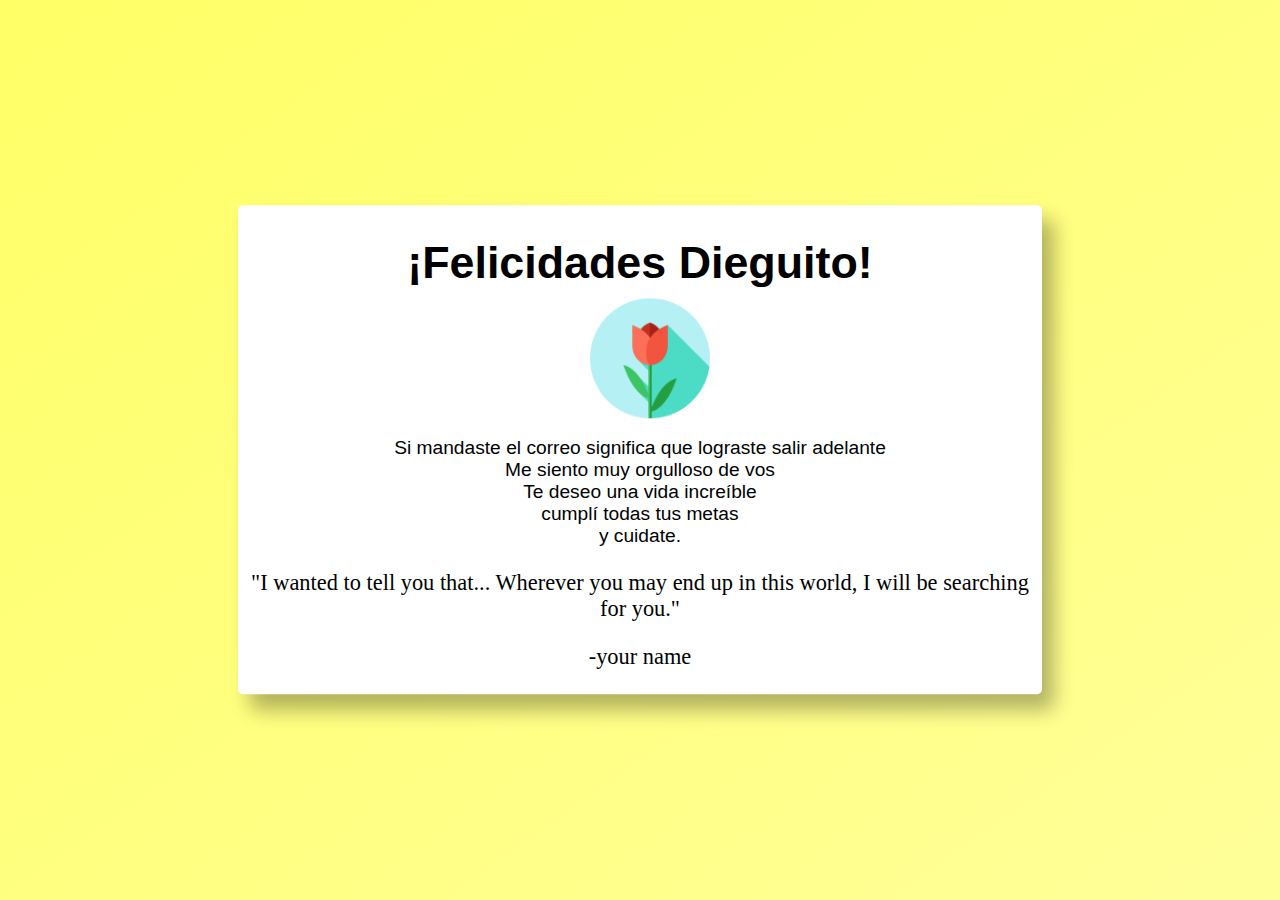
<file: felicidades.html>
<!DOCTYPE html>
<html lang="en">
<head>
    <meta charset="UTF-8">
    <meta name="viewport" content="width=device-width, initial-scale=1.0">
    <link rel="stylesheet" href="feli.css">
    <title>Felicidades</title>
</head>
<body>
    <div class="contain">
        <div class="congrats">
            <h1>¡Felicidades Dieguito<span class="hide"></span>!</h1>
            <div class="done">
                <img src="tulip.png" style="width: 120px; height: auto;" alt="Icon">
                </div>
            <div class="text">
            <p>Si mandaste el correo significa que lograste salir adelante <br>Me siento muy orgulloso de vos<br>Te deseo una vida increíble<br>
                cumplí todas tus metas<br>
                y cuidate.
            </p>
                
                </div>
                <p class="regards">
                </p>
            <p class="regards">"I wanted to tell you that... Wherever you may end up in this world, I will be searching for you."</p>
            <p class="regards">-your name</p>
        </div>
    </div>
    <script>
        
$(window).on("load",function(){
	
	setTimeout(function(){$('.done').addClass("drawn");},500)
	
});


    </script>
</body>
</html>
</file>
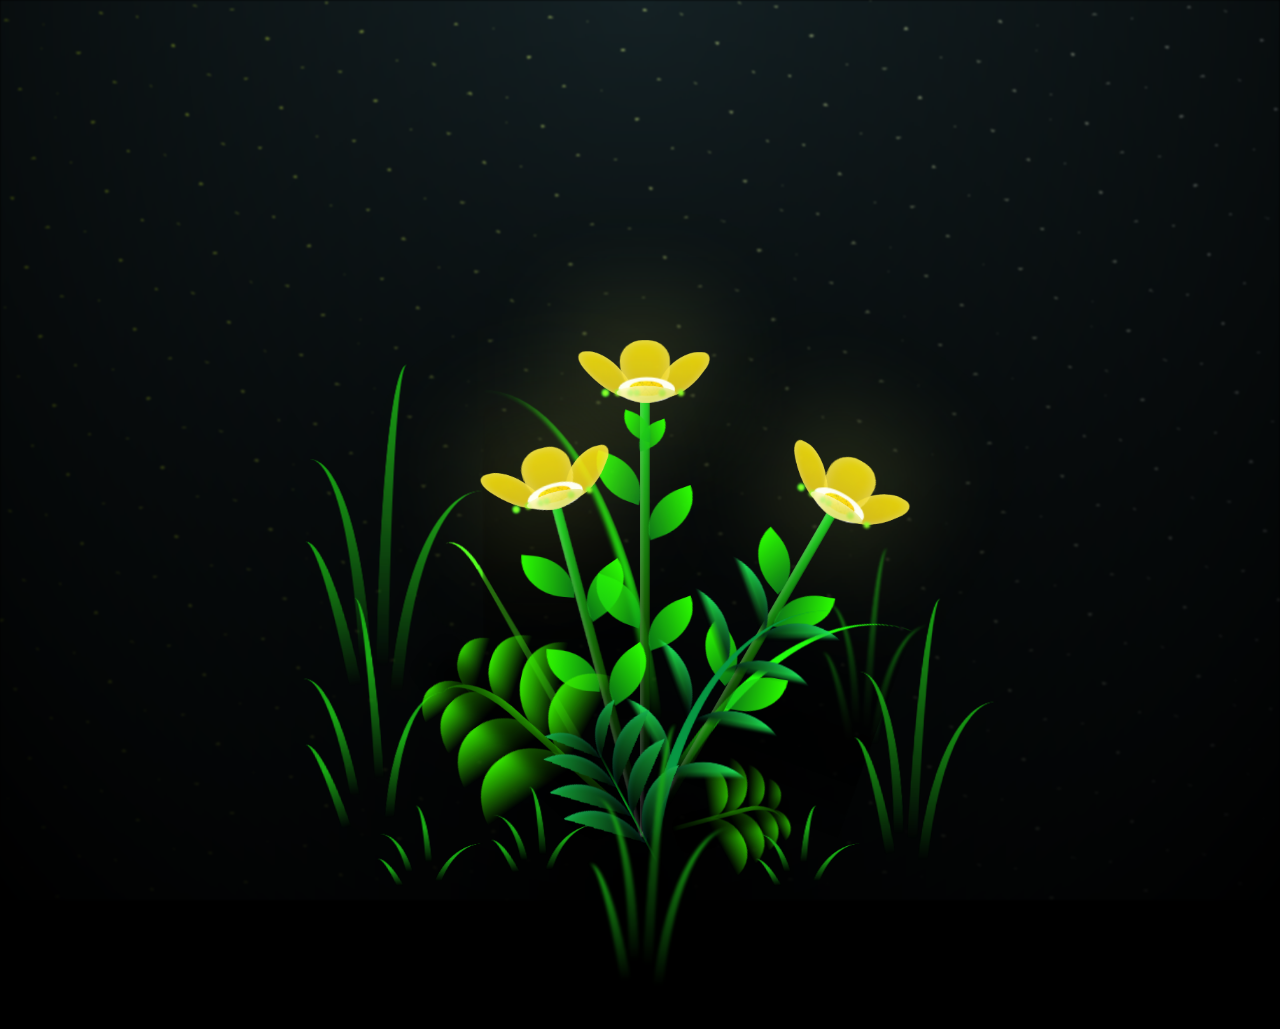
<file: flores1.html>
<!DOCTYPE html>
<html lang="en">
<head>
    <meta charset="UTF-8">
    <meta name="viewport" content="width=device-width, initial-scale=1.0">
    <title>Flores amarillas</title>
    <link rel="stylesheet" href="Flores1.css">
</head>
<body class="not-loaded">
    <div class="night"></div>
    <div class="flowers">
      <div class="flower flower--1">
        <div class="flower__leafs flower__leafs--1">
          <div class="flower__leaf flower__leaf--1"></div>
          <div class="flower__leaf flower__leaf--2"></div>
          <div class="flower__leaf flower__leaf--3"></div>
          <div class="flower__leaf flower__leaf--4"></div>
          

          <div class="flower__white-circle"></div>
  
          <div class="flower__light flower__light--1"></div>
          <div class="flower__light flower__light--2"></div>
          <div class="flower__light flower__light--3"></div>
          <div class="flower__light flower__light--4"></div>
          <div class="flower__light flower__light--5"></div>
          <div class="flower__light flower__light--6"></div>
          <div class="flower__light flower__light--7"></div>
          <div class="flower__light flower__light--8"></div>
  
        </div>
        <div class="flower__line">
          <div class="flower__line__leaf flower__line__leaf--1"></div>
          <div class="flower__line__leaf flower__line__leaf--2"></div>
          <div class="flower__line__leaf flower__line__leaf--3"></div>
          <div class="flower__line__leaf flower__line__leaf--4"></div>
          <div class="flower__line__leaf flower__line__leaf--5"></div>
          <div class="flower__line__leaf flower__line__leaf--6"></div>
        </div>
      </div>
  
      <div class="flower flower--2">
        <div class="flower__leafs flower__leafs--2">
          <div class="flower__leaf flower__leaf--1"></div>
          <div class="flower__leaf flower__leaf--2"></div>
          <div class="flower__leaf flower__leaf--3"></div>
          <div class="flower__leaf flower__leaf--4"></div>
          <div class="flower__white-circle"></div>
  
          <div class="flower__light flower__light--1"></div>
          <div class="flower__light flower__light--2"></div>
          <div class="flower__light flower__light--3"></div>
          <div class="flower__light flower__light--4"></div>
          <div class="flower__light flower__light--5"></div>
          <div class="flower__light flower__light--6"></div>
          <div class="flower__light flower__light--7"></div>
          <div class="flower__light flower__light--8"></div>
  
        </div>
        <div class="flower__line">
          <div class="flower__line__leaf flower__line__leaf--1"></div>
          <div class="flower__line__leaf flower__line__leaf--2"></div>
          <div class="flower__line__leaf flower__line__leaf--3"></div>
          <div class="flower__line__leaf flower__line__leaf--4"></div>
        </div>
      </div>
  
      <div class="flower flower--3">
        <div class="flower__leafs flower__leafs--3">
          <div class="flower__leaf flower__leaf--1"></div>
          <div class="flower__leaf flower__leaf--2"></div>
          <div class="flower__leaf flower__leaf--3"></div>
          <div class="flower__leaf flower__leaf--4"></div>
          <div class="flower__white-circle"></div>
  
          <div class="flower__light flower__light--1"></div>
          <div class="flower__light flower__light--2"></div>
          <div class="flower__light flower__light--3"></div>
          <div class="flower__light flower__light--4"></div>
          <div class="flower__light flower__light--5"></div>
          <div class="flower__light flower__light--6"></div>
          <div class="flower__light flower__light--7"></div>
          <div class="flower__light flower__light--8"></div>
  
        </div>
        <div class="flower__line">
          <div class="flower__line__leaf flower__line__leaf--1"></div>
          <div class="flower__line__leaf flower__line__leaf--2"></div>
          <div class="flower__line__leaf flower__line__leaf--3"></div>
          <div class="flower__line__leaf flower__line__leaf--4"></div>
        </div>
      </div>
  
      <div class="grow-ans" style="--d:1.2s">
        <div class="flower__g-long">
          <div class="flower__g-long__top"></div>
          <div class="flower__g-long__bottom"></div>
        </div>
      </div>
  
      <div class="growing-grass">
        <div class="flower__grass flower__grass--1">
          <div class="flower__grass--top"></div>
          <div class="flower__grass--bottom"></div>
          <div class="flower__grass__leaf flower__grass__leaf--1"></div>
          <div class="flower__grass__leaf flower__grass__leaf--2"></div>
          <div class="flower__grass__leaf flower__grass__leaf--3"></div>
          <div class="flower__grass__leaf flower__grass__leaf--4"></div>
          <div class="flower__grass__leaf flower__grass__leaf--5"></div>
          <div class="flower__grass__leaf flower__grass__leaf--6"></div>
          <div class="flower__grass__leaf flower__grass__leaf--7"></div>
          <div class="flower__grass__leaf flower__grass__leaf--8"></div>
          <div class="flower__grass__overlay"></div>
        </div>
      </div>
  
      <div class="growing-grass">
        <div class="flower__grass flower__grass--2">
          <div class="flower__grass--top"></div>
          <div class="flower__grass--bottom"></div>
          <div class="flower__grass__leaf flower__grass__leaf--1"></div>
          <div class="flower__grass__leaf flower__grass__leaf--2"></div>
          <div class="flower__grass__leaf flower__grass__leaf--3"></div>
          <div class="flower__grass__leaf flower__grass__leaf--4"></div>
          <div class="flower__grass__leaf flower__grass__leaf--5"></div>
          <div class="flower__grass__leaf flower__grass__leaf--6"></div>
          <div class="flower__grass__leaf flower__grass__leaf--7"></div>
          <div class="flower__grass__leaf flower__grass__leaf--8"></div>
          <div class="flower__grass__overlay"></div>
        </div>
      </div>
  
      <div class="grow-ans" style="--d:2.4s">
        <div class="flower__g-right flower__g-right--1">
          <div class="leaf"></div>
        </div>
      </div>
  
      <div class="grow-ans" style="--d:2.8s">
        <div class="flower__g-right flower__g-right--2">
          <div class="leaf"></div>
        </div>
      </div>
  
      <div class="grow-ans" style="--d:2.8s">
        <div class="flower__g-front">
          <div class="flower__g-front__leaf-wrapper flower__g-front__leaf-wrapper--1">
            <div class="flower__g-front__leaf"></div>
          </div>
          <div class="flower__g-front__leaf-wrapper flower__g-front__leaf-wrapper--2">
            <div class="flower__g-front__leaf"></div>
          </div>
          <div class="flower__g-front__leaf-wrapper flower__g-front__leaf-wrapper--3">
            <div class="flower__g-front__leaf"></div>
          </div>
          <div class="flower__g-front__leaf-wrapper flower__g-front__leaf-wrapper--4">
            <div class="flower__g-front__leaf"></div>
          </div>
          <div class="flower__g-front__leaf-wrapper flower__g-front__leaf-wrapper--5">
            <div class="flower__g-front__leaf"></div>
          </div>
          <div class="flower__g-front__leaf-wrapper flower__g-front__leaf-wrapper--6">
            <div class="flower__g-front__leaf"></div>
          </div>
          <div class="flower__g-front__leaf-wrapper flower__g-front__leaf-wrapper--7">
            <div class="flower__g-front__leaf"></div>
          </div>
          <div class="flower__g-front__leaf-wrapper flower__g-front__leaf-wrapper--8">
            <div class="flower__g-front__leaf"></div>
          </div>
          <div class="flower__g-front__line"></div>
        </div>
      </div>
  
      <div class="grow-ans" style="--d:3.2s">
        <div class="flower__g-fr">
          <div class="leaf"></div>
          <div class="flower__g-fr__leaf flower__g-fr__leaf--1"></div>
          <div class="flower__g-fr__leaf flower__g-fr__leaf--2"></div>
          <div class="flower__g-fr__leaf flower__g-fr__leaf--3"></div>
          <div class="flower__g-fr__leaf flower__g-fr__leaf--4"></div>
          <div class="flower__g-fr__leaf flower__g-fr__leaf--5"></div>
          <div class="flower__g-fr__leaf flower__g-fr__leaf--6"></div>
          <div class="flower__g-fr__leaf flower__g-fr__leaf--7"></div>
          <div class="flower__g-fr__leaf flower__g-fr__leaf--8"></div>
        </div>
      </div>
  
      <div class="long-g long-g--0">
        <div class="grow-ans" style="--d:3s">
          <div class="leaf leaf--0"></div>
        </div>
        <div class="grow-ans" style="--d:2.2s">
          <div class="leaf leaf--1"></div>
        </div>
        <div class="grow-ans" style="--d:3.4s">
          <div class="leaf leaf--2"></div>
        </div>
        <div class="grow-ans" style="--d:3.6s">
          <div class="leaf leaf--3"></div>
        </div>
      </div>
  
      <div class="long-g long-g--1">
        <div class="grow-ans" style="--d:3.6s">
          <div class="leaf leaf--0"></div>
        </div>
        <div class="grow-ans" style="--d:3.8s">
          <div class="leaf leaf--1"></div>
        </div>
        <div class="grow-ans" style="--d:4s">
          <div class="leaf leaf--2"></div>
        </div>
        <div class="grow-ans" style="--d:4.2s">
          <div class="leaf leaf--3"></div>
        </div>
      </div>
  
      <div class="long-g long-g--2">
        <div class="grow-ans" style="--d:4s">
          <div class="leaf leaf--0"></div>
        </div>
        <div class="grow-ans" style="--d:4.2s">
          <div class="leaf leaf--1"></div>
        </div>
        <div class="grow-ans" style="--d:4.4s">
          <div class="leaf leaf--2"></div>
        </div>
        <div class="grow-ans" style="--d:4.6s">
          <div class="leaf leaf--3"></div>
        </div>
      </div>
  
      <div class="long-g long-g--3">
        <div class="grow-ans" style="--d:4s">
          <div class="leaf leaf--0"></div>
        </div>
        <div class="grow-ans" style="--d:4.2s">
          <div class="leaf leaf--1"></div>
        </div>
        <div class="grow-ans" style="--d:3s">
          <div class="leaf leaf--2"></div>
        </div>
        <div class="grow-ans" style="--d:3.6s">
          <div class="leaf leaf--3"></div>
        </div>
      </div>
  
      <div class="long-g long-g--4">
        <div class="grow-ans" style="--d:4s">
          <div class="leaf leaf--0"></div>
        </div>
        <div class="grow-ans" style="--d:4.2s">
          <div class="leaf leaf--1"></div>
        </div>
        <div class="grow-ans" style="--d:3s">
          <div class="leaf leaf--2"></div>
        </div>
        <div class="grow-ans" style="--d:3.6s">
          <div class="leaf leaf--3"></div>
        </div>
      </div>
  
      <div class="long-g long-g--5">
        <div class="grow-ans" style="--d:4s">
          <div class="leaf leaf--0"></div>
        </div>
        <div class="grow-ans" style="--d:4.2s">
          <div class="leaf leaf--1"></div>
        </div>
        <div class="grow-ans" style="--d:3s">
          <div class="leaf leaf--2"></div>
        </div>
        <div class="grow-ans" style="--d:3.6s">
          <div class="leaf leaf--3"></div>
        </div>
      </div>
  
      <div class="long-g long-g--6">
        <div class="grow-ans" style="--d:4.2s">
          <div class="leaf leaf--0"></div>
        </div>
        <div class="grow-ans" style="--d:4.4s">
          <div class="leaf leaf--1"></div>
        </div>
        <div class="grow-ans" style="--d:4.6s">
          <div class="leaf leaf--2"></div>
        </div>
        <div class="grow-ans" style="--d:4.8s">
          <div class="leaf leaf--3"></div>
        </div>
      </div>
  
      <div class="long-g long-g--7">
        <div class="grow-ans" style="--d:3s">
          <div class="leaf leaf--0"></div>
        </div>
        <div class="grow-ans" style="--d:3.2s">
          <div class="leaf leaf--1"></div>
        </div>
        <div class="grow-ans" style="--d:3.5s">
          <div class="leaf leaf--2"></div>
        </div>
        <div class="grow-ans" style="--d:3.6s">
          <div class="leaf leaf--3"></div>
        </div>
      </div>
    </div>
    <script src="Flores1.js"></script>
  </body>

</html>
</file>
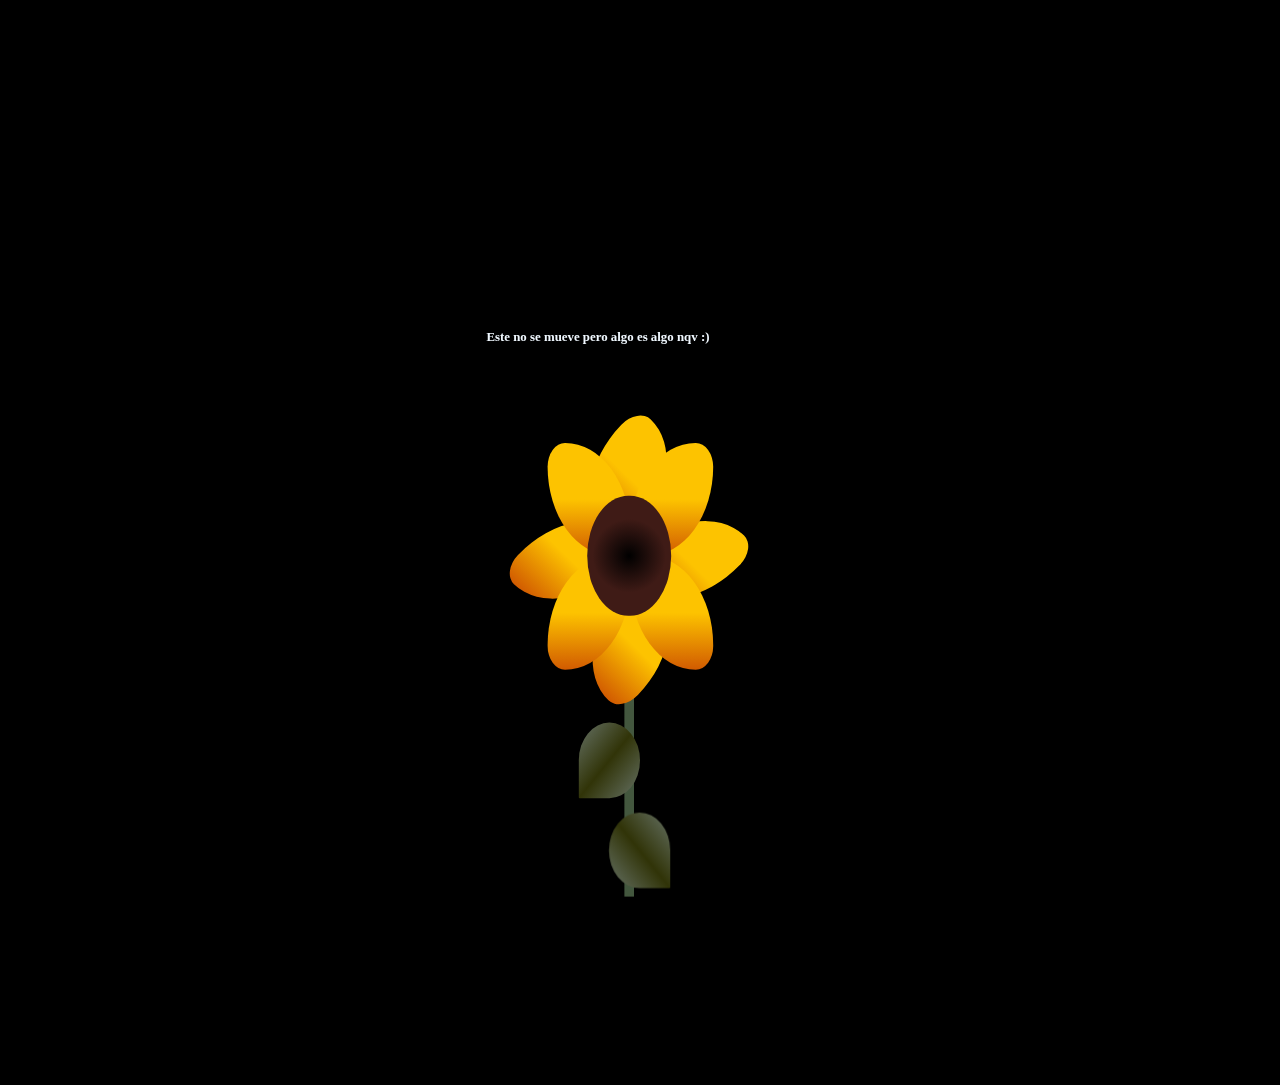
<file: Flores2.html>
<!DOCTYPE html>
<html lang="en">
<head>
    <meta charset="UTF-8">
    <meta name="viewport" content="width=device-width, initial-scale=1.0">
    <title>Flores 2</title>
    <link rel="stylesheet" href="Flores2.css">
</head>
<body>
    
        <div class="contenedor eContenedores">
            <h6 style="color: aliceblue;">Este no se mueve pero algo es algo nqv :) </h6>
            <div class="petalo petalos"></div>
            <div class="petalo2 petalos"></div>
            <div class="petalo3 petalos"></div>
            <div class="petalo4 petalos"></div>
            <div class="centro"></div>
            <div class="petalo5 petalos"></div>
            <div class="petalo6 petalos"></div>
            <div class="petalo7 petalos"></div>
            <div class="petalo8 petalos"></div>
            <div class="tallo"></div>
            <div class="hoja1"></div>
            <div class="hoja2"></div>
    
        </div>
    
    
</body>
<script>
    window.addEventListener('load', function() {
            document.querySelector('.eContenedores .petalo').classList.add('aparecer');
        });
        window.addEventListener('load', function() {
            document.querySelector('.eContenedores .petalo2').classList.add('aparecer');
        });
        window.addEventListener('load', function() {
            document.querySelector('.eContenedores .petalo3').classList.add('aparecer');
        });
        window.addEventListener('load', function() {
            document.querySelector('.eContenedores .petalo4').classList.add('aparecer');
        });
        window.addEventListener('load', function() {
            document.querySelector('.eContenedores .petalo5').classList.add('aparecer');
        });
        window.addEventListener('load', function() {
            document.querySelector('.eContenedores .petalo6').classList.add('aparecer');
        });
        window.addEventListener('load', function() {
            document.querySelector('.eContenedores .petalo7').classList.add('aparecer');
        });
        window.addEventListener('load', function() {
            document.querySelector('.eContenedores .petalo8').classList.add('aparecer');
        });
</script>
</html>
</file>
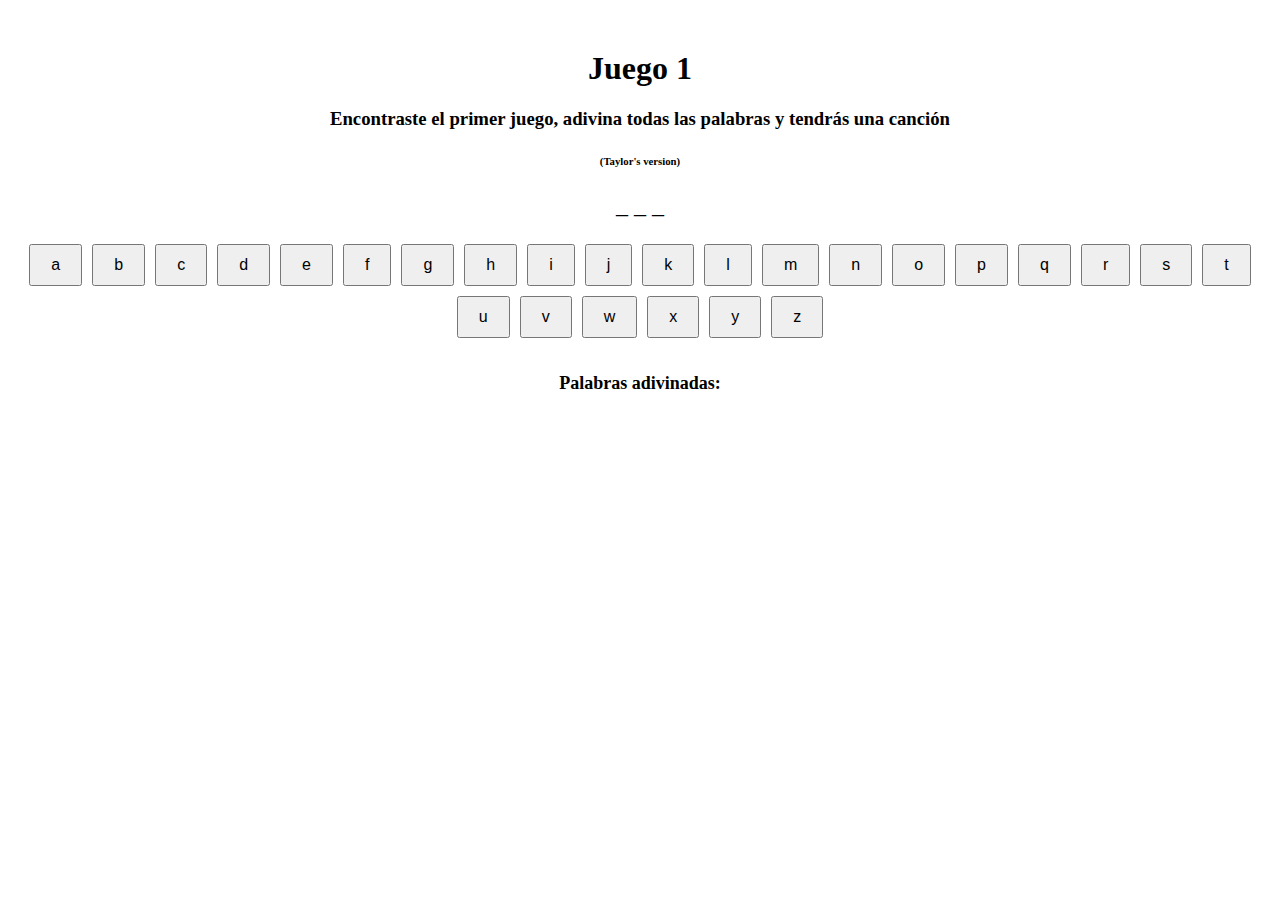
<file: guess.html>
<!--ENCONTRASTE EL SEGUNDO JUEGO!-->
<!--SOLO ESCRIBE EN TU BARRA DE BUSQUEDA LO QUE ESTÁ ENTRE COMILLAS-->
<!-- " https://fmc-1110.github.io/JUEGO2.html " -->
<!DOCTYPE html>

<html lang="en">
    
<head>
    <meta charset="UTF-8">
    
    <meta name="viewport" content="width=device-width, initial-scale=1.0">
    <title>Adivina la canción</title>
    <style>
        .container {
            text-align: center;
            margin-top: 50px;
        }
        .word {
            font-size: 24px;
            margin-bottom: 20px;
        }
        .keyboard button {
            padding: 10px 20px;
            margin: 5px;
            font-size: 16px;
            cursor: pointer;
        }
        .result {
            font-size: 24px;
            margin-top: 20px;
        }
        .guessed-words {
            font-size: 18px;
            margin-top: 30px;
        }
    </style>
</head>
<body>
    <div class="container">
        <h1>Juego 1</h1>
        <h3>Encontraste el primer juego, adivina todas las palabras y tendrás una canción</h3>
        <h6>(Taylor's version)</h6>
        <div class="word" id="word"></div>
        <div class="keyboard" id="keyboard"></div>
        <div class="result" id="result"></div>
        <div class="guessed-words" id="guessed-words">
            <strong>Palabras adivinadas:</strong>
            <ul id="guessed-list"></ul>
        </div>
    </div>
    
    <script>
        const words = ['NOW', 'THAT', 'WE', 'DONT', 'TALK'];
        let currentWordIndex = 0; // Índice de la palabra actual
        let selectedWord = words[currentWordIndex]; // Palabra actual
        let guessedLetters = [];
        let guessedWords = []; // Lista de palabras adivinadas
        let lives = 6;

        function displayWord() {
            let wordContainer = document.getElementById('word');
            wordContainer.innerHTML = selectedWord.split('').map(letter => (guessedLetters.includes(letter.toLowerCase()) ? letter : '_')).join(' ');
        }

        function displayKeyboard() {
            let keyboardContainer = document.getElementById('keyboard');
            keyboardContainer.innerHTML = 'abcdefghijklmnopqrstuvwxyz'.split('').map(letter => 
                `<button onclick="checkLetter('${letter}')">${letter}</button>`).join('');
        }

        function updateGuessedWords() {
            let guessedList = document.getElementById('guessed-list');
            guessedList.innerHTML = guessedWords.map(word => `<li>${word}</li>`).join('');
        }

        function checkLetter(letter) {
            if (!guessedLetters.includes(letter)) {
                guessedLetters.push(letter);
                if (!selectedWord.toLowerCase().includes(letter)) {
                    lives--;
                }
            }
            displayWord();
            displayKeyboard();
            checkResult();
        }

        function checkResult() {
            let resultContainer = document.getElementById('result');
            if (selectedWord.split('').every(letter => guessedLetters.includes(letter.toLowerCase()))) {
                // Palabra adivinada correctamente
                guessedWords.push(selectedWord);
                updateGuessedWords();

                if (currentWordIndex < words.length - 1) {
                    // Pasar a la siguiente palabra
                    currentWordIndex++;
                    selectedWord = words[currentWordIndex];
                    guessedLetters = [];
                    lives = 6;
                    displayWord();
                    displayKeyboard();
                    resultContainer.innerHTML = `Adivinaste una palabra, sigue y tendrás el nombre de una canción`;
                } else {
                    // Todas las palabras adivinadas
                    resultContainer.innerHTML = `¡Felicidades, adivinaste todas las palabras! Ahora tienes una canción de Taylor Swift para escuchar, una vez hecho esto, para obtener el segundo juego escribe lo que está entre comillas en tu buscador "  https://fmc-1110.github.io/JUEGO2.html " `;
                    document.getElementById('keyboard').innerHTML = '';
                }
            } else if (lives === 0) {
                resultContainer.innerHTML = `Perdiste, pero puedes buscar el siguiente juego en esta misma página, solo tienes que INSPECCIONAR, o bien recargar la página y volver a intentarlo :) `;
                document.getElementById('keyboard').innerHTML = '';
            } else {
                resultContainer.innerHTML = `Vidas restantes: ${lives}`;
            }
        }

        // Inicializar el juego
        displayWord();
        displayKeyboard();
    </script>
</body>
</html>
</file>
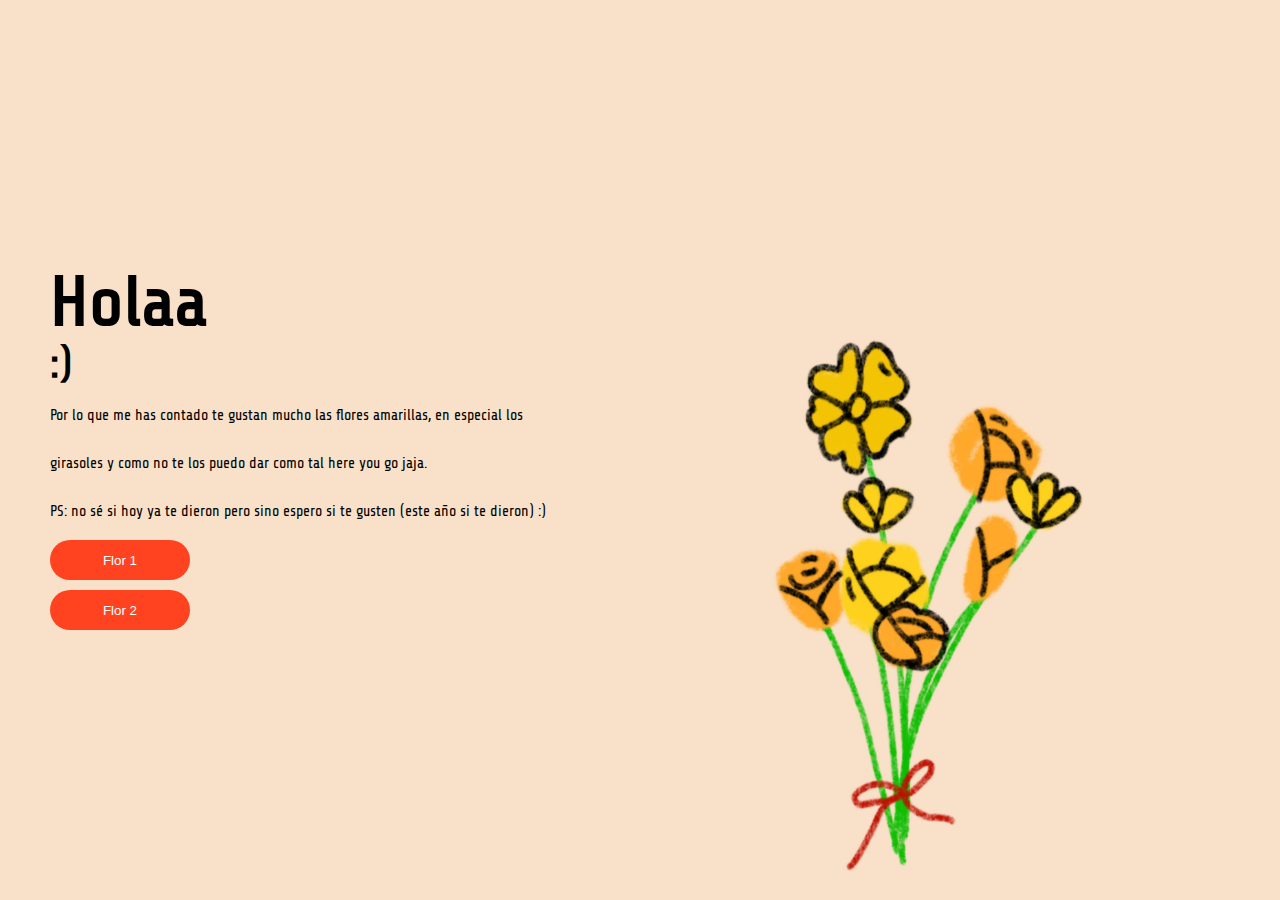
<file: index2.html>
<!DOCTYPE html>
<html lang="es">
<head>
    <meta charset="UTF-8">
    <meta http-equiv="X-UA-Compatible" content="IE=edge">
    <meta name="viewport" content="width=device-width, initial-scale=1.0">
    <title>Holaa eh</title>
    <link rel="stylesheet" href="style.css">
    <link href='https://unpkg.com/boxicons@2.0.7/css/boxicons.min.css' rel='stylesheet'>
    <link rel="preconnect" href="https://fonts.gstatic.com">
    <link href="https://fonts.googleapis.com/css2?family=Share+Tech&display=swap" rel="stylesheet">
    <link href='https://unpkg.com/boxicons@2.0.7/css/boxicons.min.css' rel='stylesheet'>
</head>
<body>
    <div class="container">
        <header>
            <h1>Holaa</h1>
            <h2>:)</h2>
            <p>Por lo que me has contado te gustan mucho las flores amarillas, en especial los</p> <br>
            <p style="margin-top: 0px;">girasoles y como no te los puedo dar como tal here you go jaja. </p> <br>
            <p style="margin-top: 0px;">PS: no sé si hoy ya te dieron pero sino espero si te gusten (este año si te dieron) :) </p>
            <a style="text-decoration: none;" href="Flores2.html">
                <button type="button">
                    Flor 1
                    
                    <img src="1494258043-sunflowerflowerspringblossomnatureecology_84355.png" style="height: 35px; width: auto;" alt="">
                </button> <br >
            </a>
            
            <a style="text-decoration: none;" href="flores1.html">
                <button type="button" style="margin-top: 10px;">
                    Flor 2
                    <img src="1494258043-sunflowerflowerspringblossomnatureecology_84355.png" style="height: 35px; width: auto;" alt="">
                </button>
            </a>
            
        </header>
         <img class="emp" src="Flores.jpg" alt="">
    </div>
</body>
</html>
</file>
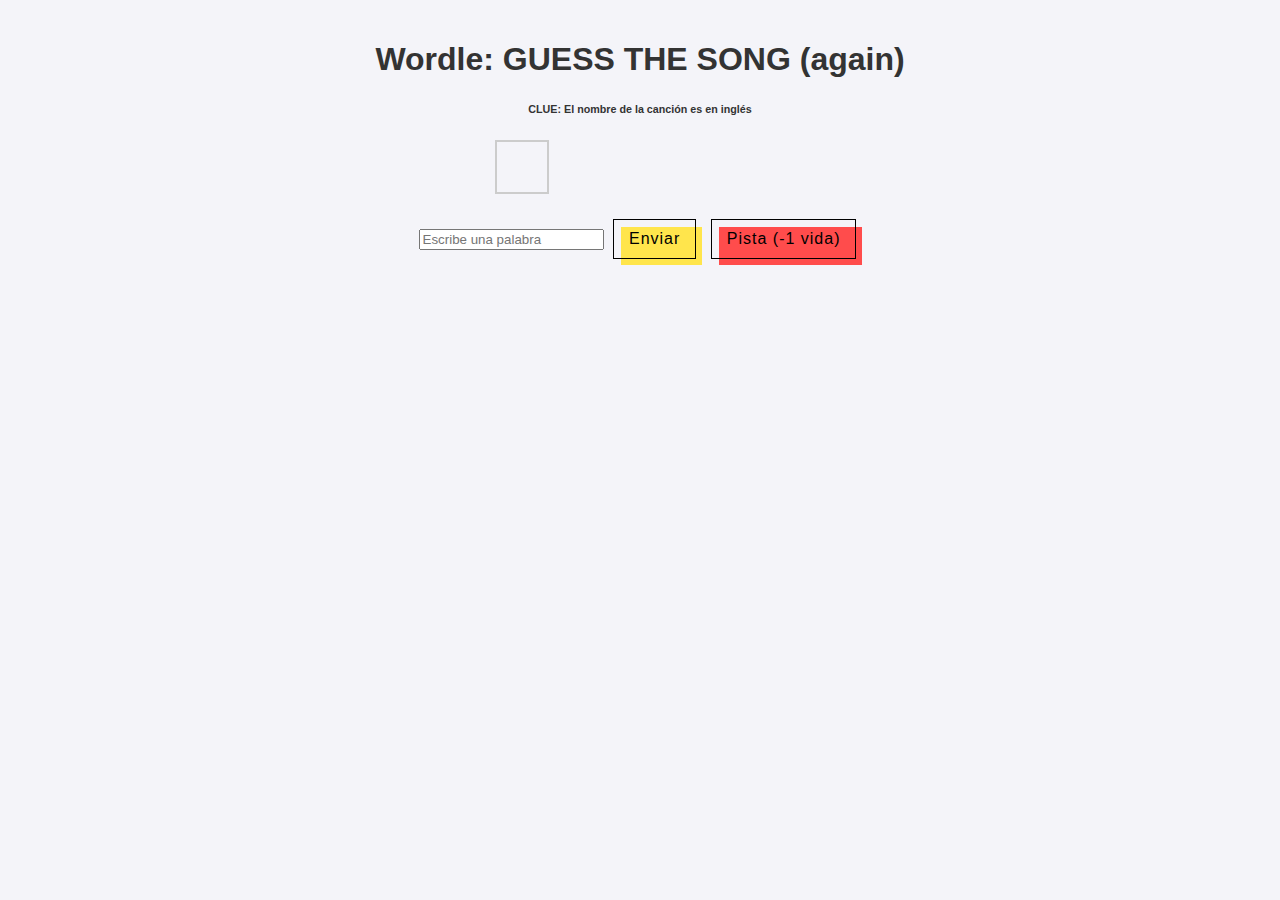
<file: JUEGO2.html>
<!DOCTYPE html>
<html lang="en">
<head>
    <meta charset="UTF-8">
    <meta name="viewport" content="width=device-width, initial-scale=1.0">
    <title>Wordle - Frase</title>
    <style>
        body {
            font-family: Arial, sans-serif;
            text-align: center;
            background-color: #f4f4f9;
            color: #333;
            margin: 0;
            padding: 20px;
        }

        
        h1 {
            margin-bottom: 20px;
        }

.button-52 {
  font-size: 16px;
  font-weight: 200;
  letter-spacing: 1px;
  padding: 13px 20px 13px;
  outline: 0;
  border: 1px solid black;
  cursor: pointer;
  position: relative;
  background-color: rgba(0, 0, 0, 0);
  user-select: none;
  -webkit-user-select: none;
  touch-action: manipulation;
}

.button-52:after {
  content: "";
  background-color: #ffe54c;
  width: 100%;
  z-index: -1;
  position: absolute;
  height: 100%;
  top: 7px;
  left: 7px;
  transition: 0.2s;
}

.button-52:hover:after {
  top: 0px;
  left: 0px;
}

@media (min-width: 768px) {
  .button-52 {
    padding: 13px 50px 13px;
  }
}

/*BOTON ROJOOO*/
.button-51 {
  font-size: 16px;
  font-weight: 200;
  letter-spacing: 1px;
  padding: 13px 20px 13px;
  outline: 0;
  border: 1px solid black;
  cursor: pointer;
  position: relative;
  background-color: rgba(0, 0, 0, 0);
  user-select: none;
  -webkit-user-select: none;
  touch-action: manipulation;
}

.button-51:after {
  content: "";
  background-color: #ff4c4c;
  width: 100%;
  z-index: -1;
  position: absolute;
  height: 100%;
  top: 7px;
  left: 7px;
  transition: 0.2s;
}

.button-51:hover:after {
  top: 0px;
  left: 0px;
}

@media (min-width: 768px) {
  .button-51 {
    padding: 13px 50px 13px;
  }
}
        .board {
            display: grid;
            gap: 10px;
            justify-content: center;
            margin-bottom: 20px;
        }
        .word-container {
            display: grid;
            grid-template-columns: repeat(5, 50px);
            gap: 10px;
            justify-content: center;
        }
        .cell {
            width: 50px;
            height: 50px;
            display: flex;
            justify-content: center;
            align-items: center;
            font-size: 20px;
            font-weight: bold;
            border: 2px solid #ccc;
            text-transform: uppercase;
        }
        .cell.correct {
            background-color: #6aaa64;
            color: white;
        }
        .cell.partial {
            background-color: #c9b458;
            color: white;
        }
        .cell.wrong {
            background-color: #787c7e;
            color: white;
        }
        .message {
            margin-top: 20px;
            font-size: 18px;
            font-weight: bold;
        }
        .controls {
            margin-top: 20px;
        }
        .controls button {
            margin: 5px;
            padding: 10px 15px;
            font-size: 16px;
            cursor: pointer;
        }
    </style>
</head>
<body>
    <h1>Wordle: GUESS THE SONG (again)</h1>
    <h6>CLUE: El nombre de la canción es en inglés </h6>
    <div class="board" id="board"></div>
    <div class="controls">
        <input type="text" id="guessInput" maxlength="5" placeholder="Escribe una palabra" />
        <button class="button-52" onclick="submitGuess()">Enviar</button>
        <button class="button-51" id="hintButton" onclick="useHint()">Pista (-1 vida)</button>
    </div>
    <div class="message" id="message"></div>
    <script>
        const phrase = "I BET YOU THINK ABOUT ME".toUpperCase().split(" ");
        const board = document.getElementById("board");
        const message = document.getElementById("message");
        const hintButton = document.getElementById("hintButton");
        let currentWordIndex = 0; // Índice de la palabra actual
        let guesses = 0; // Número de intentos
        const maxGuesses = 6;
        let hintUsed = false; // Control para usar una pista solo una vez por palabra

        // Crear el tablero inicial
        function createWordContainer(wordLength) {
            const wordContainer = document.createElement("div");
            wordContainer.classList.add("word-container");
            for (let i = 0; i < wordLength; i++) {
                const cell = document.createElement("div");
                cell.classList.add("cell");
                wordContainer.appendChild(cell);
            }
            board.appendChild(wordContainer);
        }

        function createBoard() {
            createWordContainer(phrase[currentWordIndex].length);
            hintUsed = false; // Resetear uso de pista para la nueva palabra
            hintButton.disabled = false; // Reactivar el botón de pista
        }

        // Verificar la palabra adivinada
        function checkGuess(guess) {
            const word = phrase[currentWordIndex];
            const wordContainers = document.querySelectorAll(".word-container");
            const currentWordContainer = wordContainers[currentWordIndex];
            const cells = currentWordContainer.querySelectorAll(".cell");
            let correctCount = 0;

            for (let i = 0; i < word.length; i++) {
                if (guess[i] === word[i]) {
                    cells[i].textContent = guess[i];
                    cells[i].classList.add("correct");
                    correctCount++;
                } else if (word.includes(guess[i])) {
                    cells[i].textContent = guess[i];
                    cells[i].classList.add("partial");
                } else {
                    cells[i].textContent = guess[i];
                    cells[i].classList.add("wrong");
                }
            }

            return correctCount === word.length;
        }

        // Enviar el intento
        function submitGuess() {
            const input = document.getElementById("guessInput");
            const guess = input.value.toUpperCase();

            if (guess.length !== phrase[currentWordIndex].length) {
                showMessage("La palabra debe tener " + phrase[currentWordIndex].length + " letras.");
                return;
            }

            if (checkGuess(guess)) {
                showMessage("¡Correcto!");
                currentWordIndex++;
                if (currentWordIndex >= phrase.length) {
                    showMessage("¡Felicidades! Lograste adivinar la canción, para seguir con el último juego solo copia y pega lo siguiente en tu buscador  https://fmc-1110.github.io/PALABRA.html  ");
                } else {
                    createBoard(); // Crear una nueva fila para la siguiente palabra
                }
            } else {
                guesses++;
                if (guesses >= maxGuesses) {
                    showMessage("¡Perdiste! La palabra era: " + phrase[currentWordIndex]);
                    guesses = 0; // Reiniciar intentos
                } else {
                    showMessage("Intentos restantes: " + (maxGuesses - guesses));
                }
            }

            input.value = "";
        }

        // Usar una pista
        function useHint() {
            if (hintUsed) return;
            const word = phrase[currentWordIndex];
            const hintLetter = word[Math.floor(Math.random() * word.length)];
            guesses++;
            hintUsed = true; // Evitar múltiples pistas para la misma palabra
            hintButton.disabled = true; // Desactivar el botón tras usarlo

            if (guesses >= maxGuesses) {
                showMessage(`¡Perdiste! La palabra era: ${word}`);
            } else {
                showMessage(`Pista: La palabra contiene la letra "${hintLetter}". Intentos restantes: ${maxGuesses - guesses}`);
            }
        }

        // Mostrar mensaje
        function showMessage(text) {
            message.textContent = text;
        }
        

        // Inicializar el juego
        createBoard();
    </script>
</body>
</html>
</file>
<file: feli.css>
body{
	width:100%;
	height:100%;
	
}
.contain{
	position:absolute;
	top:0;
	left:0;
	width:100%;
	height:100%;
	background: linear-gradient(90deg,#ffea74,#def8ff);
background-image: linear-gradient(to bottom right,#FFFF66,#FFFF99);	
}

.done{
	width:100px;
	height:100px;
	position:relative;
	left: 0;
	right: 0;
	top:-20px;
	margin:auto;
}
.contain h1{
	font-family: 'Julius Sans One', sans-serif;
	font-size:1.4em;
	color: #000000;
}

.congrats{
	position:relative;
	left:50%;
	top:50%;
	max-width:800px;	transform:translate(-50%,-50%);
	width:80%;
	min-height:300px;
	max-height:900px;
	border:2px solid white;
	border-radius:5px;
	    box-shadow: 12px 15px 20px 0 rgba(0, 0, 0, 0.3);
    background-image: linear-gradient(to bottom right,#fcff5a,#000000);
	background:#fff;
	text-align:center;
	font-size:2em;
	color: #000202;
}

.text{
	position:relative;
	font-weight:normal;
	left:0;
	right:0;
	margin:auto;
	width:80%;
	max-width:800px;

	font-family: 'Lato', sans-serif;
	font-size:0.6em;

}


.circ{
    opacity: 0;
    stroke-dasharray: 130;
    stroke-dashoffset: 130;
    -webkit-transition: all 1s;
    -moz-transition: all 1s;
    -ms-transition: all 1s;
    -o-transition: all 1s;
    transition: all 1s;
}
.tick{
    stroke-dasharray: 50;
    stroke-dashoffset: 50;
    -webkit-transition: stroke-dashoffset 1s 0.5s ease-out;
    -moz-transition: stroke-dashoffset 1s 0.5s ease-out;
    -ms-transition: stroke-dashoffset 1s 0.5s ease-out;
    -o-transition: stroke-dashoffset 1s 0.5s ease-out;
    transition: stroke-dashoffset 1s 0.5s ease-out;
}
.drawn svg .path{
    opacity: 1;
    stroke-dashoffset: 0;
}

.regards{
	font-size:.7em;
}


@media (max-width:600px){
	.congrats h1{
		font-size:1.2em;
	}
	
	.done{
		top:-10px;
		width:80px;
		height:80px;
	}
	.text{
		font-size:0.5em;
	}
	.regards{
		font-size:0.6em;
	}
}

@media (max-width:500px){
	.congrats h1{
		font-size:1em;
	}
	
	.done{
		top:-10px;
		width:70px;
		height:70px;
	}
	
}

@media (max-width:410px){
	.congrats h1{
		font-size:1em;
	}
	
	.congrats .hide{
		display:none;
	}
	
	.congrats{
		width:100%;
	}
	
	.done{
		top:-10px;
		width:50px;
		height:50px;
	}
	.regards{
		font-size:0.55em;
	}
	
}
</file>
<file: Flores1.css>
*,
*::after,
*::before {
  padding: 0;
  margin: 0;
  box-sizing: border-box;
}

:root {
  --dark-color: #000;
}

body {
  display: flex;
  align-items: flex-end;
  justify-content: center;
  min-height: 100vh;
  background-color: var(--dark-color);
  overflow: hidden;
  perspective: 1000px;
}

.night {
  position: fixed;
  left: 50%;
  top: 0;
  transform: translateX(-50%);
  width: 100%;
  height: 100%;
  filter: blur(0.1vmin);
  background-image: radial-gradient(ellipse at top, transparent 0%, var(--dark-color)), radial-gradient(ellipse at bottom, var(--dark-color), rgba(145, 233, 255, 0.2)), repeating-linear-gradient(220deg, black 0px, black 19px, transparent 19px, transparent 22px), repeating-linear-gradient(189deg, black 0px, black 19px, transparent 19px, transparent 22px), repeating-linear-gradient(148deg, black 0px, black 19px, transparent 19px, transparent 22px), linear-gradient(90deg, #d9ff00, #f0f0f0);
}

.flowers {
  position: relative;
  transform: scale(0.7);
}

.flower {
  position: absolute;
  bottom: 10vmin;
  transform-origin: bottom center;
  z-index: 10;
  --fl-speed: 0.8s;
}
.flower--1 {
  animation: moving-flower-1 4s linear infinite;
}
.flower--1 .flower__line {
  height: 70vmin;
  animation-delay: 0.3s;
}
.flower--1 .flower__line__leaf--1 {
  animation: blooming-leaf-right var(--fl-speed) 1.6s backwards;
}
.flower--1 .flower__line__leaf--2 {
  animation: blooming-leaf-right var(--fl-speed) 1.4s backwards;
}
.flower--1 .flower__line__leaf--3 {
  animation: blooming-leaf-left var(--fl-speed) 1.2s backwards;
}
.flower--1 .flower__line__leaf--4 {
  animation: blooming-leaf-left var(--fl-speed) 1s backwards;
}
.flower--1 .flower__line__leaf--5 {
  animation: blooming-leaf-right var(--fl-speed) 1.8s backwards;
}
.flower--1 .flower__line__leaf--6 {
  animation: blooming-leaf-left var(--fl-speed) 2s backwards;
}
.flower--2 {
  left: 50%;
  transform: rotate(30deg);
  animation: moving-flower-2 4s linear infinite;
}
.flower--2 .flower__line {
  height: 60vmin;
  animation-delay: 0.8s;
}
.flower--2 .flower__line__leaf--1 {
  animation: blooming-leaf-right var(--fl-speed) 1.9s backwards;
}
.flower--2 .flower__line__leaf--2 {
  animation: blooming-leaf-right var(--fl-speed) 1.7s backwards;
}
.flower--2 .flower__line__leaf--3 {
  animation: blooming-leaf-left var(--fl-speed) 1.5s backwards;
}
.flower--2 .flower__line__leaf--4 {
  animation: blooming-leaf-left var(--fl-speed) 1.3s backwards;
}
.flower--3 {
  left: 50%;
  transform: rotate(-15deg);
  animation: moving-flower-3 4s linear infinite;
}
.flower--3 .flower__line {
  animation-delay: 0.9s;
}
.flower--3 .flower__line__leaf--1 {
  animation: blooming-leaf-right var(--fl-speed) 2.5s backwards;
}
.flower--3 .flower__line__leaf--2 {
  animation: blooming-leaf-right var(--fl-speed) 2.3s backwards;
}
.flower--3 .flower__line__leaf--3 {
  animation: blooming-leaf-left var(--fl-speed) 2.1s backwards;
}
.flower--3 .flower__line__leaf--4 {
  animation: blooming-leaf-left var(--fl-speed) 1.9s backwards;
}
.flower__leafs {
  position: relative;
  animation: blooming-flower 2s backwards;
}
.flower__leafs--1 {
  animation-delay: 1.1s;
}
.flower__leafs--2 {
  animation-delay: 1.4s;
}
.flower__leafs--3 {
  animation-delay: 1.7s;
}
.flower__leafs::after {
  content: "";
  position: absolute;
  left: 0;
  top: 0;
  transform: translate(-50%, -100%);
  width: 8vmin;
  height: 8vmin;
  background-color: #f0ff6b;
  filter: blur(10vmin);
}
.flower__leaf {
  position: absolute;
  bottom: 0;
  left: 50%;
  width: 8vmin;
  height: 11vmin;
  border-radius: 51% 49% 47% 53%/44% 45% 55% 69%;
  background-color: #c8e621;
  background-image: linear-gradient(to top, #e6c71b, #ffe600);
  transform-origin: bottom center;
  opacity: 0.9;
  box-shadow: inset 0 0 2vmin rgba(255, 255, 255, 0.5);
}
.flower__leaf--1 {
  transform: translate(-10%, 1%) rotateY(40deg) rotateX(-50deg);
}
.flower__leaf--2 {
  transform: translate(-50%, -4%) rotateX(40deg);
}
.flower__leaf--3 {
  transform: translate(-90%, 0%) rotateY(45deg) rotateX(50deg);
}
.flower__leaf--4 {
  width: 8vmin;
  height: 8vmin;
  transform-origin: bottom left;
  border-radius: 4vmin 10vmin 4vmin 4vmin;
  transform: translate(0%, 18%) rotateX(70deg) rotate(-43deg);
  background-image: linear-gradient(to top, #d3d639, #fff9a7);
  z-index: 1;
  opacity: 0.8;
}
.flower__white-circle {
  position: absolute;
  left: -3.5vmin;
  top: -3vmin;
  width: 9vmin;
  height: 4vmin;
  border-radius: 50%;
  background-color: #fff;
}
.flower__white-circle::after {
  content: "";
  position: absolute;
  left: 50%;
  top: 45%;
  transform: translate(-50%, -50%);
  width: 60%;
  height: 60%;
  border-radius: inherit;
  background-image: repeating-linear-gradient(135deg, rgba(0, 0, 0, 0.03) 0px, rgba(0, 0, 0, 0.03) 1px, transparent 1px, transparent 12px), repeating-linear-gradient(45deg, rgba(0, 0, 0, 0.03) 0px, rgba(0, 0, 0, 0.03) 1px, transparent 1px, transparent 12px), repeating-linear-gradient(67.5deg, rgba(0, 0, 0, 0.03) 0px, rgba(0, 0, 0, 0.03) 1px, transparent 1px, transparent 12px), repeating-linear-gradient(135deg, rgba(0, 0, 0, 0.03) 0px, rgba(0, 0, 0, 0.03) 1px, transparent 1px, transparent 12px), repeating-linear-gradient(45deg, rgba(0, 0, 0, 0.03) 0px, rgba(0, 0, 0, 0.03) 1px, transparent 1px, transparent 12px), repeating-linear-gradient(112.5deg, rgba(0, 0, 0, 0.03) 0px, rgba(0, 0, 0, 0.03) 1px, transparent 1px, transparent 12px), repeating-linear-gradient(112.5deg, rgba(0, 0, 0, 0.03) 0px, rgba(0, 0, 0, 0.03) 1px, transparent 1px, transparent 12px), repeating-linear-gradient(45deg, rgba(0, 0, 0, 0.03) 0px, rgba(0, 0, 0, 0.03) 1px, transparent 1px, transparent 12px), repeating-linear-gradient(22.5deg, rgba(0, 0, 0, 0.03) 0px, rgba(0, 0, 0, 0.03) 1px, transparent 1px, transparent 12px), repeating-linear-gradient(45deg, rgba(0, 0, 0, 0.03) 0px, rgba(0, 0, 0, 0.03) 1px, transparent 1px, transparent 12px), repeating-linear-gradient(22.5deg, rgba(0, 0, 0, 0.03) 0px, rgba(0, 0, 0, 0.03) 1px, transparent 1px, transparent 12px), repeating-linear-gradient(135deg, rgba(0, 0, 0, 0.03) 0px, rgba(0, 0, 0, 0.03) 1px, transparent 1px, transparent 12px), repeating-linear-gradient(157.5deg, rgba(0, 0, 0, 0.03) 0px, rgba(0, 0, 0, 0.03) 1px, transparent 1px, transparent 12px), repeating-linear-gradient(67.5deg, rgba(0, 0, 0, 0.03) 0px, rgba(0, 0, 0, 0.03) 1px, transparent 1px, transparent 12px), repeating-linear-gradient(67.5deg, rgba(0, 0, 0, 0.03) 0px, rgba(0, 0, 0, 0.03) 1px, transparent 1px, transparent 12px), linear-gradient(90deg, #ffeb12, #ffce00);
}
.flower__line {
  height: 55vmin;
  width: 1.5vmin;
  background-image: linear-gradient(to left, rgba(0, 0, 0, 0.2), transparent, rgba(255, 255, 255, 0.2)), linear-gradient(to top, transparent 10%, #166406, #11d821);
  box-shadow: inset 0 0 2px rgba(0, 0, 0, 0.5);
  animation: grow-flower-tree 4s backwards;
}
.flower__line__leaf {
  --w: 7vmin;
  --h: calc(var(--w) + 2vmin);
  position: absolute;
  top: 20%;
  left: 90%;
  width: var(--w);
  height: var(--h);
  border-top-right-radius: var(--h);
  border-bottom-left-radius: var(--h);
  background-image: linear-gradient(to top, rgba(16, 173, 29, 0.664), #2bff00);
}
.flower__line__leaf--1 {
  transform: rotate(70deg) rotateY(30deg);
}
.flower__line__leaf--2 {
  top: 45%;
  transform: rotate(70deg) rotateY(30deg);
}
.flower__line__leaf--3, .flower__line__leaf--4, .flower__line__leaf--6 {
  border-top-right-radius: 0;
  border-bottom-left-radius: 0;
  border-top-left-radius: var(--h);
  border-bottom-right-radius: var(--h);
  left: -460%;
  top: 12%;
  transform: rotate(-70deg) rotateY(30deg);
}
.flower__line__leaf--4 {
  top: 40%;
}
.flower__line__leaf--5 {
  top: 0;
  transform-origin: left;
  transform: rotate(70deg) rotateY(30deg) scale(0.6);
}
.flower__line__leaf--6 {
  top: -2%;
  left: -450%;
  transform-origin: right;
  transform: rotate(-70deg) rotateY(30deg) scale(0.6);
}
.flower__light {
  position: absolute;
  bottom: 0vmin;
  width: 1vmin;
  height: 1vmin;
  background-color: #00ff37;
  border-radius: 50%;
  filter: blur(0.2vmin);
  animation: light-ans 4s linear infinite backwards;
}
.flower__light:nth-child(odd) {
  background-color: #86ff23;
}
.flower__light--1 {
  left: -2vmin;
  animation-delay: 1s;
}
.flower__light--2 {
  left: 3vmin;
  animation-delay: 0.5s;
}
.flower__light--3 {
  left: -6vmin;
  animation-delay: 0.3s;
}
.flower__light--4 {
  left: 6vmin;
  animation-delay: 0.9s;
}
.flower__light--5 {
  left: -1vmin;
  animation-delay: 1.5s;
}
.flower__light--6 {
  left: -4vmin;
  animation-delay: 3s;
}
.flower__light--7 {
  left: 3vmin;
  animation-delay: 2s;
}
.flower__light--8 {
  left: -6vmin;
  animation-delay: 3.5s;
}
.flower__grass {
  --c: #36e900;
  --line-w: 1.5vmin;
  position: absolute;
  bottom: 12vmin;
  left: -7vmin;
  display: flex;
  flex-direction: column;
  align-items: flex-end;
  z-index: 20;
  transform-origin: bottom center;
  transform: rotate(-48deg) rotateY(40deg);
}
.flower__grass--1 {
  animation: moving-grass 2s linear infinite;
}
.flower__grass--2 {
  left: 2vmin;
  bottom: 10vmin;
  transform: scale(0.5) rotate(75deg) rotateX(10deg) rotateY(-200deg);
  opacity: 0.8;
  z-index: 0;
  animation: moving-grass--2 1.5s linear infinite;
}
.flower__grass--top {
  width: 7vmin;
  height: 10vmin;
  border-top-right-radius: 100%;
  border-right: var(--line-w) solid var(--c);
  transform-origin: bottom center;
  transform: rotate(-2deg);
}
.flower__grass--bottom {
  margin-top: -2px;
  width: var(--line-w);
  height: 25vmin;
  background-image: linear-gradient(to top, transparent, var(--c));
}
.flower__grass__leaf {
  --size: 10vmin;
  position: absolute;
  width: calc(var(--size) * 2.1);
  height: var(--size);
  border-top-left-radius: var(--size);
  border-top-right-radius: var(--size);
  background-image: linear-gradient(to top, transparent, transparent 30%, var(--c));
  z-index: 100;
}
.flower__grass__leaf--1 {
  top: -6%;
  left: 30%;
  --size: 6vmin;
  transform: rotate(-20deg);
  animation: growing-grass-ans--1 2s 2.6s backwards;
}
@keyframes growing-grass-ans--1 {
  0% {
    transform-origin: bottom left;
    transform: rotate(-20deg) scale(0);
  }
}
.flower__grass__leaf--2 {
  top: -5%;
  left: -110%;
  --size: 6vmin;
  transform: rotate(10deg);
  animation: growing-grass-ans--2 2s 2.4s linear backwards;
}
@keyframes growing-grass-ans--2 {
  0% {
    transform-origin: bottom right;
    transform: rotate(10deg) scale(0);
  }
}
.flower__grass__leaf--3 {
  top: 5%;
  left: 60%;
  --size: 8vmin;
  transform: rotate(-18deg) rotateX(-20deg);
  animation: growing-grass-ans--3 2s 2.2s linear backwards;
}
@keyframes growing-grass-ans--3 {
  0% {
    transform-origin: bottom left;
    transform: rotate(-18deg) rotateX(-20deg) scale(0);
  }
}
.flower__grass__leaf--4 {
  top: 6%;
  left: -135%;
  --size: 8vmin;
  transform: rotate(2deg);
  animation: growing-grass-ans--4 2s 2s linear backwards;
}
@keyframes growing-grass-ans--4 {
  0% {
    transform-origin: bottom right;
    transform: rotate(2deg) scale(0);
  }
}
.flower__grass__leaf--5 {
  top: 20%;
  left: 60%;
  --size: 10vmin;
  transform: rotate(-24deg) rotateX(-20deg);
  animation: growing-grass-ans--5 2s 1.8s linear backwards;
}
@keyframes growing-grass-ans--5 {
  0% {
    transform-origin: bottom left;
    transform: rotate(-24deg) rotateX(-20deg) scale(0);
  }
}
.flower__grass__leaf--6 {
  top: 22%;
  left: -180%;
  --size: 10vmin;
  transform: rotate(10deg);
  animation: growing-grass-ans--6 2s 1.6s linear backwards;
}
@keyframes growing-grass-ans--6 {
  0% {
    transform-origin: bottom right;
    transform: rotate(10deg) scale(0);
  }
}
.flower__grass__leaf--7 {
  top: 39%;
  left: 70%;
  --size: 10vmin;
  transform: rotate(-10deg);
  animation: growing-grass-ans--7 2s 1.4s linear backwards;
}
@keyframes growing-grass-ans--7 {
  0% {
    transform-origin: bottom left;
    transform: rotate(-10deg) scale(0);
  }
}
.flower__grass__leaf--8 {
  top: 40%;
  left: -215%;
  --size: 11vmin;
  transform: rotate(10deg);
  animation: growing-grass-ans--8 2s 1.2s linear backwards;
}
@keyframes growing-grass-ans--8 {
  0% {
    transform-origin: bottom right;
    transform: rotate(10deg) scale(0);
  }
}
.flower__grass__overlay {
  position: absolute;
  top: -10%;
  right: 0%;
  width: 100%;
  height: 100%;
  background-color: rgba(0, 0, 0, 0.6);
  filter: blur(1.5vmin);
  z-index: 100;
}
.flower__g-long {
  --w: 2vmin;
  --h: 6vmin;
  --c: #53ff1f;
  position: absolute;
  bottom: 10vmin;
  left: -3vmin;
  transform-origin: bottom center;
  transform: rotate(-30deg) rotateY(-20deg);
  display: flex;
  flex-direction: column;
  align-items: flex-end;
  animation: flower-g-long-ans 3s linear infinite;
}
@keyframes flower-g-long-ans {
  0%, 100% {
    transform: rotate(-30deg) rotateY(-20deg);
  }
  50% {
    transform: rotate(-32deg) rotateY(-20deg);
  }
}
.flower__g-long__top {
  top: calc(var(--h) * -1);
  width: calc(var(--w) + 1vmin);
  height: var(--h);
  border-top-right-radius: 100%;
  border-right: 0.7vmin solid var(--c);
  transform: translate(-0.7vmin, 1vmin);
}
.flower__g-long__bottom {
  width: var(--w);
  height: 50vmin;
  transform-origin: bottom center;
  background-image: linear-gradient(to top, transparent 30%, var(--c));
  box-shadow: inset 0 0 2px rgba(0, 0, 0, 0.5);
  clip-path: polygon(35% 0, 65% 1%, 100% 100%, 0% 100%);
}
.flower__g-right {
  position: absolute;
  bottom: 6vmin;
  left: -2vmin;
  transform-origin: bottom left;
  transform: rotate(20deg);
}
.flower__g-right .leaf {
  width: 30vmin;
  height: 50vmin;
  border-top-left-radius: 100%;
  border-left: 2vmin solid #23ff0f;
  background-image: linear-gradient(to bottom, transparent, var(--dark-color) 60%);
  mask-image: linear-gradient(to top, transparent 30%, #07971a 60%);
}
.flower__g-right--1 {
  animation: flower-g-right-ans 2.5s linear infinite;
}
.flower__g-right--2 {
  left: 5vmin;
  transform: rotateY(-180deg);
  animation: flower-g-right-ans--2 3s linear infinite;
}
.flower__g-right--2 .leaf {
  height: 75vmin;
  filter: blur(0.3vmin);
  opacity: 0.8;
}
@keyframes flower-g-right-ans {
  0%, 100% {
    transform: rotate(20deg);
  }
  50% {
    transform: rotate(24deg) rotateX(-20deg);
  }
}
@keyframes flower-g-right-ans--2 {
  0%, 100% {
    transform: rotateY(-180deg) rotate(0deg) rotateX(-20deg);
  }
  50% {
    transform: rotateY(-180deg) rotate(6deg) rotateX(-20deg);
  }
}
.flower__g-front {
  position: absolute;
  bottom: 6vmin;
  left: 2.5vmin;
  z-index: 100;
  transform-origin: bottom center;
  transform: rotate(-28deg) rotateY(30deg) scale(1.04);
  animation: flower__g-front-ans 2s linear infinite;
}
@keyframes flower__g-front-ans {
  0%, 100% {
    transform: rotate(-28deg) rotateY(30deg) scale(1.04);
  }
  50% {
    transform: rotate(-35deg) rotateY(40deg) scale(1.04);
  }
}
.flower__g-front__line {
  width: 0.3vmin;
  height: 20vmin;
  background-image: linear-gradient(to top, transparent, #07971f, transparent 100%);
  position: relative;
}
.flower__g-front__leaf-wrapper {
  position: absolute;
  top: 0;
  left: 0;
  transform-origin: bottom left;
  transform: rotate(10deg);
}
.flower__g-front__leaf-wrapper:nth-child(even) {
  left: 0vmin;
  transform: rotateY(-180deg) rotate(5deg);
  animation: flower__g-front__leaf-left-ans 1s ease-in backwards;
}
.flower__g-front__leaf-wrapper:nth-child(odd) {
  animation: flower__g-front__leaf-ans 1s ease-in backwards;
}
.flower__g-front__leaf-wrapper--1 {
  top: -8vmin;
  transform: scale(0.7);
  animation: flower__g-front__leaf-ans 1s 5.5s ease-in backwards !important;
}
.flower__g-front__leaf-wrapper--2 {
  top: -8vmin;
  transform: rotateY(-180deg) scale(0.7) !important;
  animation: flower__g-front__leaf-left-ans-2 1s 4.6s ease-in backwards !important;
}
.flower__g-front__leaf-wrapper--3 {
  top: -3vmin;
  animation: flower__g-front__leaf-ans 1s 4.6s ease-in backwards;
}
.flower__g-front__leaf-wrapper--4 {
  top: -3vmin;
  transform: rotateY(-180deg) scale(0.9) !important;
  animation: flower__g-front__leaf-left-ans-2 1s 4.6s ease-in backwards !important;
}
@keyframes flower__g-front__leaf-left-ans-2 {
  0% {
    transform: rotateY(-180deg) scale(0);
  }
}
.flower__g-front__leaf-wrapper--5, .flower__g-front__leaf-wrapper--6 {
  top: 2vmin;
}
.flower__g-front__leaf-wrapper--7, .flower__g-front__leaf-wrapper--8 {
  top: 6.5vmin;
}
.flower__g-front__leaf-wrapper--2 {
  animation-delay: 5.2s !important;
}
.flower__g-front__leaf-wrapper--3 {
  animation-delay: 4.9s !important;
}
.flower__g-front__leaf-wrapper--5 {
  animation-delay: 4.3s !important;
}
.flower__g-front__leaf-wrapper--6 {
  animation-delay: 4.1s !important;
}
.flower__g-front__leaf-wrapper--7 {
  animation-delay: 3.8s !important;
}
.flower__g-front__leaf-wrapper--8 {
  animation-delay: 3.5s !important;
}
@keyframes flower__g-front__leaf-ans {
  0% {
    transform: rotate(10deg) scale(0);
  }
}
@keyframes flower__g-front__leaf-left-ans {
  0% {
    transform: rotateY(-180deg) rotate(5deg) scale(0);
  }
}
.flower__g-front__leaf {
  width: 10vmin;
  height: 10vmin;
  border-radius: 100% 0% 0% 100%/100% 100% 0% 0%;
  box-shadow: inset 0 2px 1vmin rgba(44, 238, 252, 0.2);
  background-image: linear-gradient(to bottom left, transparent, var(--dark-color)), linear-gradient(to bottom right, #15aa3a 50%, transparent 50%, transparent);
  -webkit-mask-image: linear-gradient(to bottom right, #09ff00 50%, transparent 50%, transparent);
  mask-image: linear-gradient(to bottom right, #1ffa0b 50%, transparent 50%, transparent);
}
.flower__g-fr {
  position: absolute;
  bottom: -4vmin;
  left: vmin;
  transform-origin: bottom left;
  z-index: 10;
  animation: flower__g-fr-ans 2s linear infinite;
}
@keyframes flower__g-fr-ans {
  0%, 100% {
    transform: rotate(2deg);
  }
  50% {
    transform: rotate(4deg);
  }
}
.flower__g-fr .leaf {
  width: 30vmin;
  height: 50vmin;
  border-top-left-radius: 100%;
  border-left: 2vmin solid #079743;
  mask-image: linear-gradient(to top, transparent 25%, #07971a 50%);
  position: relative;
  z-index: 1;
}
.flower__g-fr__leaf {
  position: absolute;
  top: 0;
  left: 0;
  width: 10vmin;
  height: 10vmin;
  border-radius: 100% 0% 0% 100%/100% 100% 0% 0%;
  box-shadow: inset 0 2px 1vmin rgba(44, 238, 252, 0.2);
  background-image: linear-gradient(to bottom left, transparent, var(--dark-color) 98%), linear-gradient(to bottom right, #23ff53 45%, transparent 50%, transparent);
  mask-image: linear-gradient(135deg, #2eaa15 40%, transparent 50%, transparent);
}
.flower__g-fr__leaf--1 {
  left: 20vmin;
  transform: rotate(45deg);
  animation: flower__g-fr-leaft-ans-1 0.5s 5.2s linear backwards;
}
@keyframes flower__g-fr-leaft-ans-1 {
  0% {
    transform-origin: left;
    transform: rotate(45deg) scale(0);
  }
}
.flower__g-fr__leaf--2 {
  left: 12vmin;
  top: -7vmin;
  transform: rotate(25deg) rotateY(-180deg);
  animation: flower__g-fr-leaft-ans-6 0.5s 5s linear backwards;
}
.flower__g-fr__leaf--3 {
  left: 15vmin;
  top: 6vmin;
  transform: rotate(55deg);
  animation: flower__g-fr-leaft-ans-5 0.5s 4.8s linear backwards;
}
.flower__g-fr__leaf--4 {
  left: 6vmin;
  top: -2vmin;
  transform: rotate(25deg) rotateY(-180deg);
  animation: flower__g-fr-leaft-ans-6 0.5s 4.6s linear backwards;
}
.flower__g-fr__leaf--5 {
  left: 10vmin;
  top: 14vmin;
  transform: rotate(55deg);
  animation: flower__g-fr-leaft-ans-5 0.5s 4.4s linear backwards;
}
@keyframes flower__g-fr-leaft-ans-5 {
  0% {
    transform-origin: left;
    transform: rotate(55deg) scale(0);
  }
}
.flower__g-fr__leaf--6 {
  left: 0vmin;
  top: 6vmin;
  transform: rotate(25deg) rotateY(-180deg);
  animation: flower__g-fr-leaft-ans-6 0.5s 4.2s linear backwards;
}
@keyframes flower__g-fr-leaft-ans-6 {
  0% {
    transform-origin: right;
    transform: rotate(25deg) rotateY(-180deg) scale(0);
  }
}
.flower__g-fr__leaf--7 {
  left: 5vmin;
  top: 22vmin;
  transform: rotate(45deg);
  animation: flower__g-fr-leaft-ans-7 0.5s 4s linear backwards;
}
@keyframes flower__g-fr-leaft-ans-7 {
  0% {
    transform-origin: left;
    transform: rotate(45deg) scale(0);
  }
}
.flower__g-fr__leaf--8 {
  left: -4vmin;
  top: 15vmin;
  transform: rotate(15deg) rotateY(-180deg);
  animation: flower__g-fr-leaft-ans-8 0.5s 3.8s linear backwards;
}
@keyframes flower__g-fr-leaft-ans-8 {
  0% {
    transform-origin: right;
    transform: rotate(15deg) rotateY(-180deg) scale(0);
  }
}

.long-g {
  position: absolute;
  bottom: 25vmin;
  left: -42vmin;
  transform-origin: bottom left;
}
.long-g--1 {
  bottom: 0vmin;
  transform: scale(0.8) rotate(-5deg);
}
.long-g--1 .leaf {
mask-image: linear-gradient(to top, transparent 40%, #189707 80%) !important;
}
.long-g--1 .leaf--1 {
  --w: 5vmin;
  --h: 60vmin;
  left: -2vmin;
  transform: rotate(3deg) rotateY(-180deg);
}
.long-g--2, .long-g--3 {
  bottom: -3vmin;
  left: -35vmin;
  transform-origin: center;
  transform: scale(0.6) rotateX(60deg);
}
.long-g--2 .leaf, .long-g--3 .leaf {
  mask-image: linear-gradient(to top, transparent 50%, #07970e 80%) !important;
}
.long-g--2 .leaf--1, .long-g--3 .leaf--1 {
  left: -1vmin;
  transform: rotateY(-180deg);
}
.long-g--3 {
  left: -17vmin;
  bottom: 0vmin;
}
.long-g--3 .leaf {
  mask-image: linear-gradient(to top, transparent 40%, #07972b 80%) !important;
}
.long-g--4 {
  left: 25vmin;
  bottom: -3vmin;
  transform-origin: center;
  transform: scale(0.6) rotateX(60deg);
}
.long-g--4 .leaf {
  mask-image: linear-gradient(to top, transparent 50%, #07973e 80%) !important;
}
.long-g--5 {
  left: 42vmin;
  bottom: 0vmin;
  transform: scale(0.8) rotate(2deg);
}
.long-g--6 {
  left: 0vmin;
  bottom: -20vmin;
  z-index: 100;
  filter: blur(0.3vmin);
  transform: scale(0.8) rotate(2deg);
}
.long-g--7 {
  left: 35vmin;
  bottom: 20vmin;
  z-index: -1;
  filter: blur(0.3vmin);
  transform: scale(0.6) rotate(2deg);
  opacity: 0.7;
}
.long-g .leaf {
  --w: 15vmin;
  --h: 40vmin;
  --c: #1aaa15;
  position: absolute;
  bottom: 0;
  width: var(--w);
  height: var(--h);
  border-top-left-radius: 100%;
  border-left: 2vmin solid var(--c);
  mask-image: linear-gradient(to top, transparent 20%, var(--dark-color));
  transform-origin: bottom center;
}
.long-g .leaf--0 {
  left: 2vmin;
  animation: leaf-ans-1 4s linear infinite;
}
.long-g .leaf--1 {
  --w: 5vmin;
  --h: 60vmin;
  animation: leaf-ans-1 4s linear infinite;
}
.long-g .leaf--2 {
  --w: 10vmin;
  --h: 40vmin;
  left: -0.5vmin;
  bottom: 5vmin;
  transform-origin: bottom left;
  transform: rotateY(-180deg);
  animation: leaf-ans-2 3s linear infinite;
}
.long-g .leaf--3 {
  --w: 5vmin;
  --h: 30vmin;
  left: -1vmin;
  bottom: 3.2vmin;
  transform-origin: bottom left;
  transform: rotate(-10deg) rotateY(-180deg);
  animation: leaf-ans-3 3s linear infinite;
}

@keyframes leaf-ans-1 {
  0%, 100% {
    transform: rotate(-5deg) scale(1);
  }
  50% {
    transform: rotate(5deg) scale(1.1);
  }
}
@keyframes leaf-ans-2 {
  0%, 100% {
    transform: rotateY(-180deg) rotate(5deg);
  }
  50% {
    transform: rotateY(-180deg) rotate(0deg) scale(1.1);
  }
}
@keyframes leaf-ans-3 {
  0%, 100% {
    transform: rotate(-10deg) rotateY(-180deg);
  }
  50% {
    transform: rotate(-20deg) rotateY(-180deg);
  }
}
.grow-ans {
  animation: grow-ans 2s var(--d) backwards;
}

@keyframes grow-ans {
  0% {
    transform: scale(0);
    opacity: 0;
  }
}
@keyframes light-ans {
  0% {
    opacity: 0;
    transform: translateY(0vmin);
  }
  25% {
    opacity: 1;
    transform: translateY(-5vmin) translateX(-2vmin);
  }
  50% {
    opacity: 1;
    transform: translateY(-15vmin) translateX(2vmin);
    filter: blur(0.2vmin);
  }
  75% {
    transform: translateY(-20vmin) translateX(-2vmin);
    filter: blur(0.2vmin);
  }
  100% {
    transform: translateY(-30vmin);
    opacity: 0;
    filter: blur(1vmin);
  }
}
@keyframes moving-flower-1 {
  0%, 100% {
    transform: rotate(2deg);
  }
  50% {
    transform: rotate(-2deg);
  }
}
@keyframes moving-flower-2 {
  0%, 100% {
    transform: rotate(18deg);
  }
  50% {
    transform: rotate(14deg);
  }
}
@keyframes moving-flower-3 {
  0%, 100% {
    transform: rotate(-18deg);
  }
  50% {
    transform: rotate(-20deg) rotateY(-10deg);
  }
}
@keyframes blooming-leaf-right {
  0% {
    transform-origin: left;
    transform: rotate(70deg) rotateY(30deg) scale(0);
  }
}
@keyframes blooming-leaf-left {
  0% {
    transform-origin: right;
    transform: rotate(-70deg) rotateY(30deg) scale(0);
  }
}
@keyframes grow-flower-tree {
  0% {
    height: 0;
    border-radius: 1vmin;
  }
}
@keyframes blooming-flower {
  0% {
    transform: scale(0);
  }
}
@keyframes moving-grass {
  0%, 100% {
    transform: rotate(-48deg) rotateY(40deg);
  }
  50% {
    transform: rotate(-50deg) rotateY(40deg);
  }
}
@keyframes moving-grass--2 {
  0%, 100% {
    transform: scale(0.5) rotate(75deg) rotateX(10deg) rotateY(-200deg);
  }
  50% {
    transform: scale(0.5) rotate(79deg) rotateX(10deg) rotateY(-200deg);
  }
}
.growing-grass {
  animation: growing-grass-ans 1s 2s backwards;
}

@keyframes growing-grass-ans {
  0% {
    transform: scale(0);
  }
}
.not-loaded * {
  animation-play-state: paused !important;
}
.my-button {
  padding: 10px 20px;
  background: radial-gradient(ellipse at top, transparent 0%, var(--dark-color)), radial-gradient(ellipse at bottom, var(--dark-color), rgba(145, 233, 255, 0.2)), repeating-linear-gradient(220deg, black 0px, black 19px, transparent 19px, transparent 22px), repeating-linear-gradient(189deg, black 0px, black 19px, transparent 19px, transparent 22px), repeating-linear-gradient(148deg, black 0px, black 19px, transparent 19px, transparent 22px), linear-gradient(90deg, #d9ff00, #f0f0f0);
  color: white;
  border: none;
  border-radius: 5px;
  cursor: pointer;
}
.my-button:hover {
  background-color: #deff23;
}
.my-button:active {
  background-color: #cace00;
}
</file>
<file: Flores2.css>
*{
  padding: 0;
  margin: 0;
}


body {
  overflow: hidden;
  background-color: black;
}
.contenedor{
    position: absolute;
    width: 20%;
    height: 70%;
    top: 43.5%;
    left: 40%;
    scale: 1.2;
}
.eContenedores .petalo.aparecer {
    opacity: 1;
}
.eContenedores .petalo2.aparecer {
    opacity: 1;
}
.eContenedores .petalo3.aparecer {
    opacity: 1;
}
.eContenedores .petalo4.aparecer {
    opacity: 1;
}
.eContenedores .petalo5.aparecer {
    opacity: 1;
}
.eContenedores .petalo6.aparecer {
    opacity: 1;
}
.eContenedores .petalo7.aparecer {
    opacity: 1;
}
.eContenedores .petalo8.aparecer {
    opacity: 1;
}
.eContenedores .petalo{
    background: linear-gradient(to top, #D15B01, #FDC300, #FDC300);
    width: 27%;
    height: 15%;
    position: absolute;
    top: 15%;
    left: 20%;
    border-top-right-radius: 150%;
    border-top-left-radius: 40%;
    border-bottom-left-radius: 150%;
    border-bottom-right-radius: 15%;
    z-index: 1;
    opacity: 0; 
    transition: opacity 2s ease; 
}
.eContenedores .petalo2{
    background: linear-gradient(to top, #D15B01, #FDC300, #FDC300);
    width: 27%;
    height: 15%;
    position: absolute;
    top: 15%;
    left: 47%;
    border-top-right-radius: 40%;
    border-top-left-radius: 150%;
    border-bottom-left-radius: 15%;
    border-bottom-right-radius: 150%;
    z-index: 1;
    opacity: 0; 
    transition: opacity 3s ease; 
}
.eContenedores .petalo3{
    background: linear-gradient(to top, #D15B01, #FDC300, #FDC300);
    width: 27%;
    height: 15%;
    position: absolute;
    top: 30%;
    left: 20%;
    border-top-right-radius: 15%;
    border-top-left-radius: 150%;
    border-bottom-left-radius: 40%;
    border-bottom-right-radius: 150%;
    z-index: 1;
    opacity: 0; 
    transition: opacity 4s ease; 
}
.eContenedores .petalo4{
    background: linear-gradient(to top, #D15B01, #FDC300, #FDC300);
    width: 27%;
    height: 15%;
    position: absolute;
    top: 30%;
    left: 47%;
    border-top-right-radius: 150%;
    border-top-left-radius: 15%;
    border-bottom-left-radius: 150%;
    border-bottom-right-radius: 40%;
    z-index: 1;
    opacity: 0; 
    transition: opacity 5s ease; 
}
.eContenedores .petalo5{
    background: linear-gradient(to top, #D15B01, #FDC300, #FDC300);
    width: 27%;
    height: 15%;
    position: absolute;
    top: 12%;
    left: 32.7%;
    border-top-right-radius: 150%;
    border-top-left-radius: 40%;
    border-bottom-left-radius: 150%;
    border-bottom-right-radius: 15%;
    rotate: 44deg;
    opacity: 0; 
    transition: opacity 6s ease; 
}
.eContenedores .petalo6{
    background: linear-gradient(to top, #D15B01, #FDC300, #FDC300);
    width: 27%;
    height: 15%;
    position: absolute;
    top: 23%;
    left: 52%;
    border-top-right-radius: 40%;
    border-top-left-radius: 150%;
    border-bottom-left-radius: 15%;
    border-bottom-right-radius: 150%;
    rotate: 44deg;
    opacity: 0; 
    transition: opacity 7s ease; 
}
.eContenedores .petalo7{
    background: linear-gradient(to top, #D15B01, #FDC300, #FDC300);
    width: 27%;
    height: 15%;
    position: absolute;
    top: 34%;
    left: 33.4%;
    border-top-right-radius: 150%;
    border-top-left-radius: 15%;
    border-bottom-left-radius: 150%;
    border-bottom-right-radius: 40%;
    rotate: 44deg;
    opacity: 0; 
    transition: opacity 8s ease; 
}
.eContenedores .petalo8{
    background: linear-gradient(to top, #D15B01, #FDC300, #FDC300);
    width: 27%;
    height: 15%;
    position: absolute;
    top: 23%;
    left: 14%;
    border-top-right-radius: 15%;
    border-top-left-radius: 150%;
    border-bottom-left-radius: 40%;
    border-bottom-right-radius: 150%;
    rotate: 44deg;
    opacity: 0; 
    transition: opacity 9s ease; 
}
.centro{
    background: -webkit-radial-gradient(center, circle, black, #3F1B16 50%) ;
    width: 27%;
    height: 16%;
    position: absolute;
    top: 22%;
    left: 33%;
    border-radius: 50%;
    z-index: 2;
}
.tallo{
    background: linear-gradient(to top, #43573E,#43573E, #667266 );
    position: absolute;
    top: 25%;
    left: 45%;
    width: 3%;
    height: 50%;
    z-index: -1;
}

.hoja1{
    background: linear-gradient(to right bottom, #667266, #313408, #667266 );
    width: 20%;
    height: 10%;
    position: absolute;
    top: 52%;
    left: 30%;
    border-top-right-radius: 150%;
    border-top-left-radius: 150%;
    border-bottom-left-radius: 4%;
    border-bottom-right-radius: 150%;

}
.hoja2{
    background: linear-gradient(to right bottom, #667266, #313408, #667266 );
    width: 20%;
    height: 10%;
    position: absolute;
    top: 64%;
    left: 40%;
    border-top-right-radius: 150%;
    border-top-left-radius: 150%;
    border-bottom-left-radius: 4%;
    border-bottom-right-radius: 150%;
    transform: rotateY(180deg);
}
</file>
<file: style.css>
*{
    margin: 0;
    padding: 0;
    box-sizing: border-box;
  }
  html{
    font-size: 62.5%;
  }
  .container{
    width: 100%;
    height: 100vh;
    background-color: #f9e1c9;
    font-family: 'Share Tech', sans-serif;
    min-width: 1200px;
    position: relative;
  }
  .logo{
    font-weight: 600;
    font-size: 3.8rem;
  }
  nav{
    padding: 20px 50px;
    display: flex;
    align-items: center;
    justify-content: space-between;
  }
  ul li{
    display: inline-block;
    list-style: none;
    padding: 6px 20px;
    font-weight: 500;
    font-size: 1.7rem;
    text-decoration: underline;
    cursor: pointer;
    transition: all 0.3s ease 0s;
  }
  ul li:hover{
    background-color: #ff4321;
    border-radius: 25px;
    text-decoration: none;
  }
  header{
   position: absolute;
   bottom: 30%;
   padding: 0 50px;
  }
  header h1{
    font-size: 7rem;
  }
  header h2{
    font-size: 4rem;
  }
  header p{
    font-size: 1.5rem;
    margin-top: 20px;
    margin-bottom: 20px;
  }
  header button{
    padding: 0 5px;
    width: 140px;
    height: 40px;
    border: 0;
    outline: none;
    color: #fff;
    font-weight: 500;
    border: none;
    cursor: pointer;
    background-color: #ff4321;
    border-radius: 25px;
    transition: width 0.5s;
  }
  button img{
    display: none;
  }
  button:hover img{
    display: block;
  }
  header button:hover{
    display: flex;
    align-items: center;
    justify-content: space-between;
    width: 160px;
  }
  
  .container .emp{
    position: absolute;
    height: 600px;
    width: 550px;
    right: 7%;
    bottom: 0;
    z-index: 999;
  }
  .container .fondo-emp{
    position: absolute;
    height: 550px;
    width: 550px;
    right: 4%;
    bottom: 0;
  }
  .icons{
    position: absolute;
    bottom: 8%;
    padding: 0 50px;
  }
  .icons i{
    font-size: 2.5rem;
    padding: 0 10px;
    cursor: pointer;
  }
  .icons i:hover{
    color: #ff4321;
    transition: all 0.3s ease 0s;
  }
</file>
